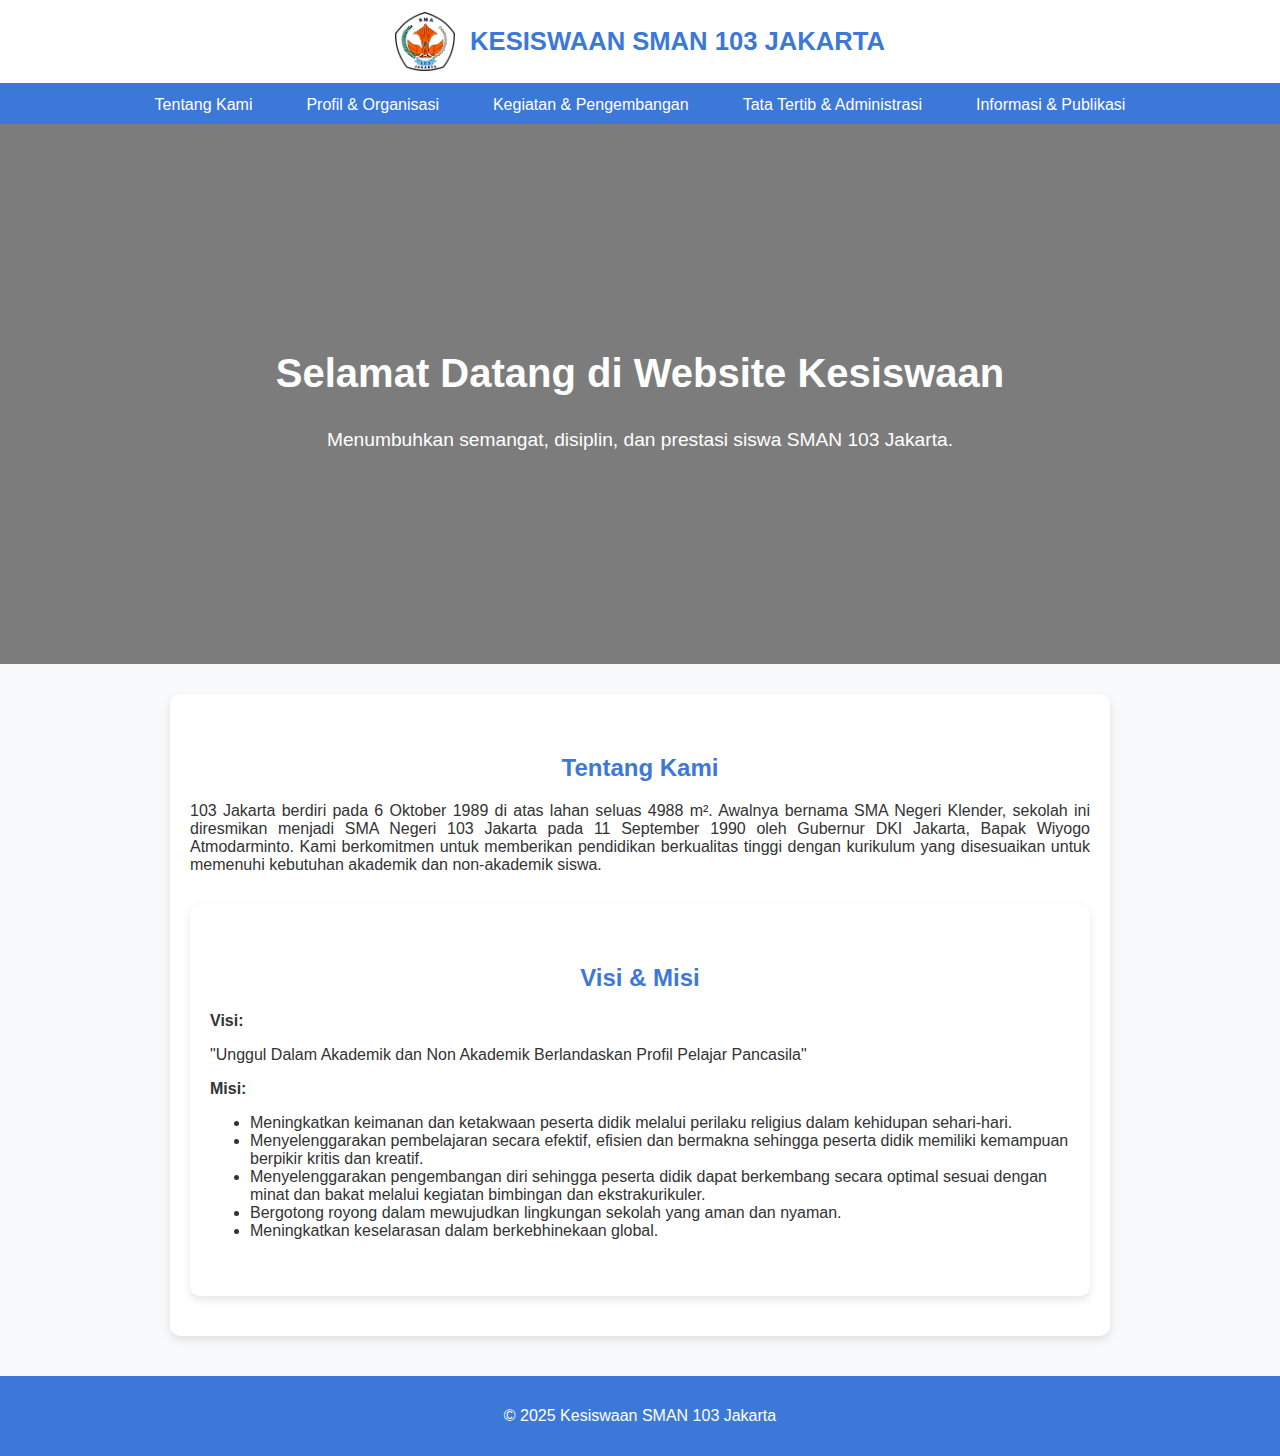
<file: index.html>
<!DOCTYPE html>
<html lang="id">

<head>
  <meta charset="UTF-8">
  <meta name="viewport" content="width=device-width, initial-scale=1.0">
  <title>Kesiswaan SMAN 103 Jakarta</title>
  <link rel="stylesheet" href="style.css">
</head>

<body>
  <header class="top-header">
    <div class="header-container">
      <img src="images/logo_103.png" alt="Logo SMAN 103 Jakarta" class="logo">
      <h1>KESISWAAN SMAN 103 JAKARTA</h1>
    </div>
  </header>

  <nav class="navbar">
    <ul>
      <li><a href="1 - index.html">Tentang Kami</a></li>
      <li><a href="2 - profil.html">Profil & Organisasi</a></li>
      <li><a href="3 - kegiatan.html">Kegiatan & Pengembangan</a></li>
      <li><a href="4 - tatatertib.html">Tata Tertib & Administrasi</a></li>
      <li><a href="5 - publikasi.html">Informasi & Publikasi</a></li>
    </ul>
  </nav>

  <section class="hero">
    <div class="hero-content">
      <h2>Selamat Datang di Website Kesiswaan</h2>
      <p>Menumbuhkan semangat, disiplin, dan prestasi siswa SMAN 103 Jakarta.</p>
    </div>
  </section>
  <section class="content">
    <h2 style = "text-align:center;">Tentang Kami</h2>
    <p style = "text-align:justify;">103 Jakarta berdiri pada 6 Oktober 1989 di atas lahan seluas 4988 m². Awalnya bernama SMA Negeri Klender, sekolah ini diresmikan menjadi SMA Negeri 103 Jakarta pada 11 September 1990 oleh Gubernur DKI Jakarta, Bapak Wiyogo Atmodarminto.
      Kami berkomitmen untuk memberikan pendidikan berkualitas tinggi dengan kurikulum yang disesuaikan untuk memenuhi kebutuhan akademik dan non-akademik siswa.</p>
<section class="content">
    <h2 style = "text-align:center;">Visi & Misi</h2>
    <p><strong>Visi:</strong></p>
    "Unggul Dalam Akademik dan Non Akademik Berlandaskan Profil Pelajar Pancasila"
    <p><strong>Misi:</strong></p>
    <ul>
      <li>Meningkatkan keimanan dan ketakwaan peserta didik melalui perilaku religius dalam kehidupan sehari-hari.</li>
      <li>Menyelenggarakan pembelajaran secara efektif, efisien dan bermakna sehingga peserta didik memiliki kemampuan berpikir kritis dan kreatif.</li>
      <li>Menyelenggarakan pengembangan diri sehingga peserta didik dapat berkembang secara optimal sesuai dengan minat dan bakat melalui kegiatan bimbingan dan ekstrakurikuler.</li>
      <li>Bergotong royong dalam mewujudkan lingkungan sekolah yang aman dan nyaman.</li>
      <li>Meningkatkan keselarasan dalam berkebhinekaan global.</li>
    </ul>


</section>
  </section>

  <footer>
    <p>&copy; 2025 Kesiswaan SMAN 103 Jakarta</p>
  </footer>
</body>

</html>
</file>
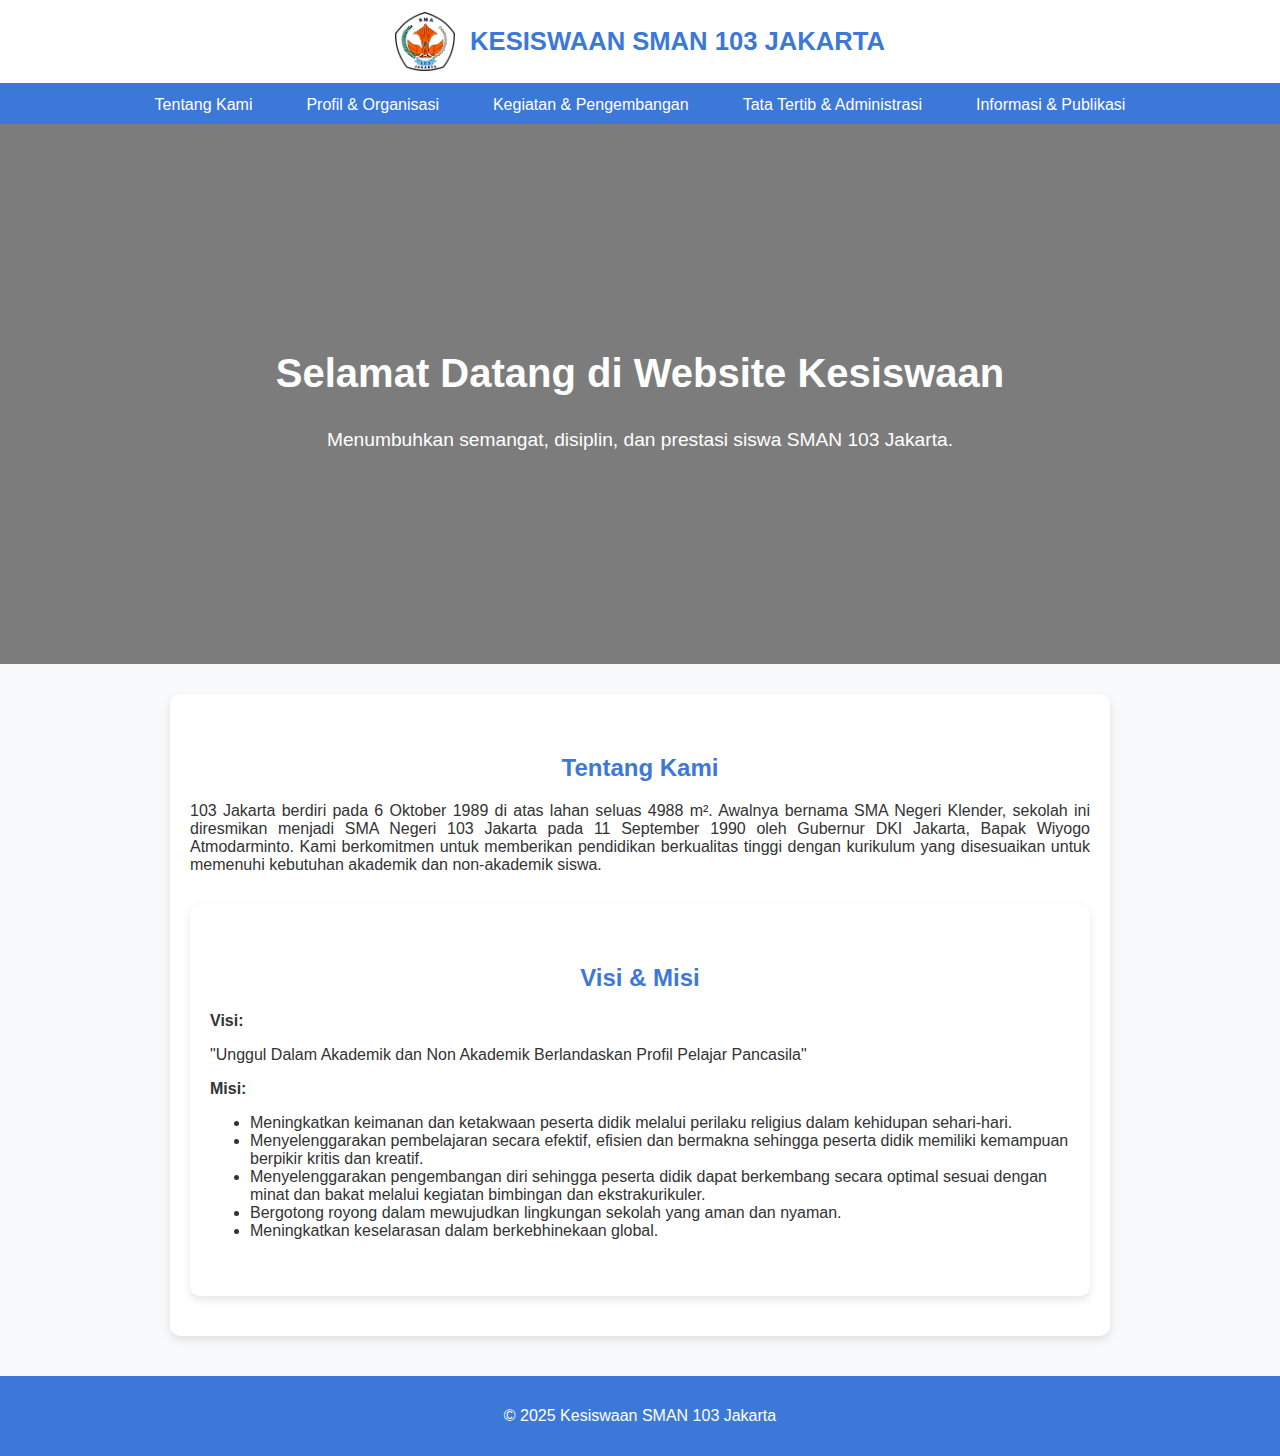
<file: 1 - index.html>
<!DOCTYPE html>
<html lang="id">

<head>
  <meta charset="UTF-8">
  <meta name="viewport" content="width=device-width, initial-scale=1.0">
  <title>Kesiswaan SMAN 103 Jakarta</title>
  <link rel="stylesheet" href="style.css">
</head>

<body>
  <header class="top-header">
    <div class="header-container">
      <img src="images/logo_103.png" alt="Logo SMAN 103 Jakarta" class="logo">
      <h1>KESISWAAN SMAN 103 JAKARTA</h1>
    </div>
  </header>

  <nav class="navbar">
    <ul>
      <li><a href="1 - index.html">Tentang Kami</a></li>
      <li><a href="2 - profil.html">Profil & Organisasi</a></li>
      <li><a href="3 - kegiatan.html">Kegiatan & Pengembangan</a></li>
      <li><a href="4 - tatatertib.html">Tata Tertib & Administrasi</a></li>
      <li><a href="5 - publikasi.html">Informasi & Publikasi</a></li>
    </ul>
  </nav>

  <section class="hero">
    <div class="hero-content">
      <h2>Selamat Datang di Website Kesiswaan</h2>
      <p>Menumbuhkan semangat, disiplin, dan prestasi siswa SMAN 103 Jakarta.</p>
    </div>
  </section>
  <section class="content">
    <h2 style = "text-align:center;">Tentang Kami</h2>
    <p style = "text-align:justify;">103 Jakarta berdiri pada 6 Oktober 1989 di atas lahan seluas 4988 m². Awalnya bernama SMA Negeri Klender, sekolah ini diresmikan menjadi SMA Negeri 103 Jakarta pada 11 September 1990 oleh Gubernur DKI Jakarta, Bapak Wiyogo Atmodarminto.
      Kami berkomitmen untuk memberikan pendidikan berkualitas tinggi dengan kurikulum yang disesuaikan untuk memenuhi kebutuhan akademik dan non-akademik siswa.</p>
<section class="content">
    <h2 style = "text-align:center;">Visi & Misi</h2>
    <p><strong>Visi:</strong></p>
    "Unggul Dalam Akademik dan Non Akademik Berlandaskan Profil Pelajar Pancasila"
    <p><strong>Misi:</strong></p>
    <ul>
      <li>Meningkatkan keimanan dan ketakwaan peserta didik melalui perilaku religius dalam kehidupan sehari-hari.</li>
      <li>Menyelenggarakan pembelajaran secara efektif, efisien dan bermakna sehingga peserta didik memiliki kemampuan berpikir kritis dan kreatif.</li>
      <li>Menyelenggarakan pengembangan diri sehingga peserta didik dapat berkembang secara optimal sesuai dengan minat dan bakat melalui kegiatan bimbingan dan ekstrakurikuler.</li>
      <li>Bergotong royong dalam mewujudkan lingkungan sekolah yang aman dan nyaman.</li>
      <li>Meningkatkan keselarasan dalam berkebhinekaan global.</li>
    </ul>


</section>
  </section>

  <footer>
    <p>&copy; 2025 Kesiswaan SMAN 103 Jakarta</p>
  </footer>
</body>

</html>
</file>
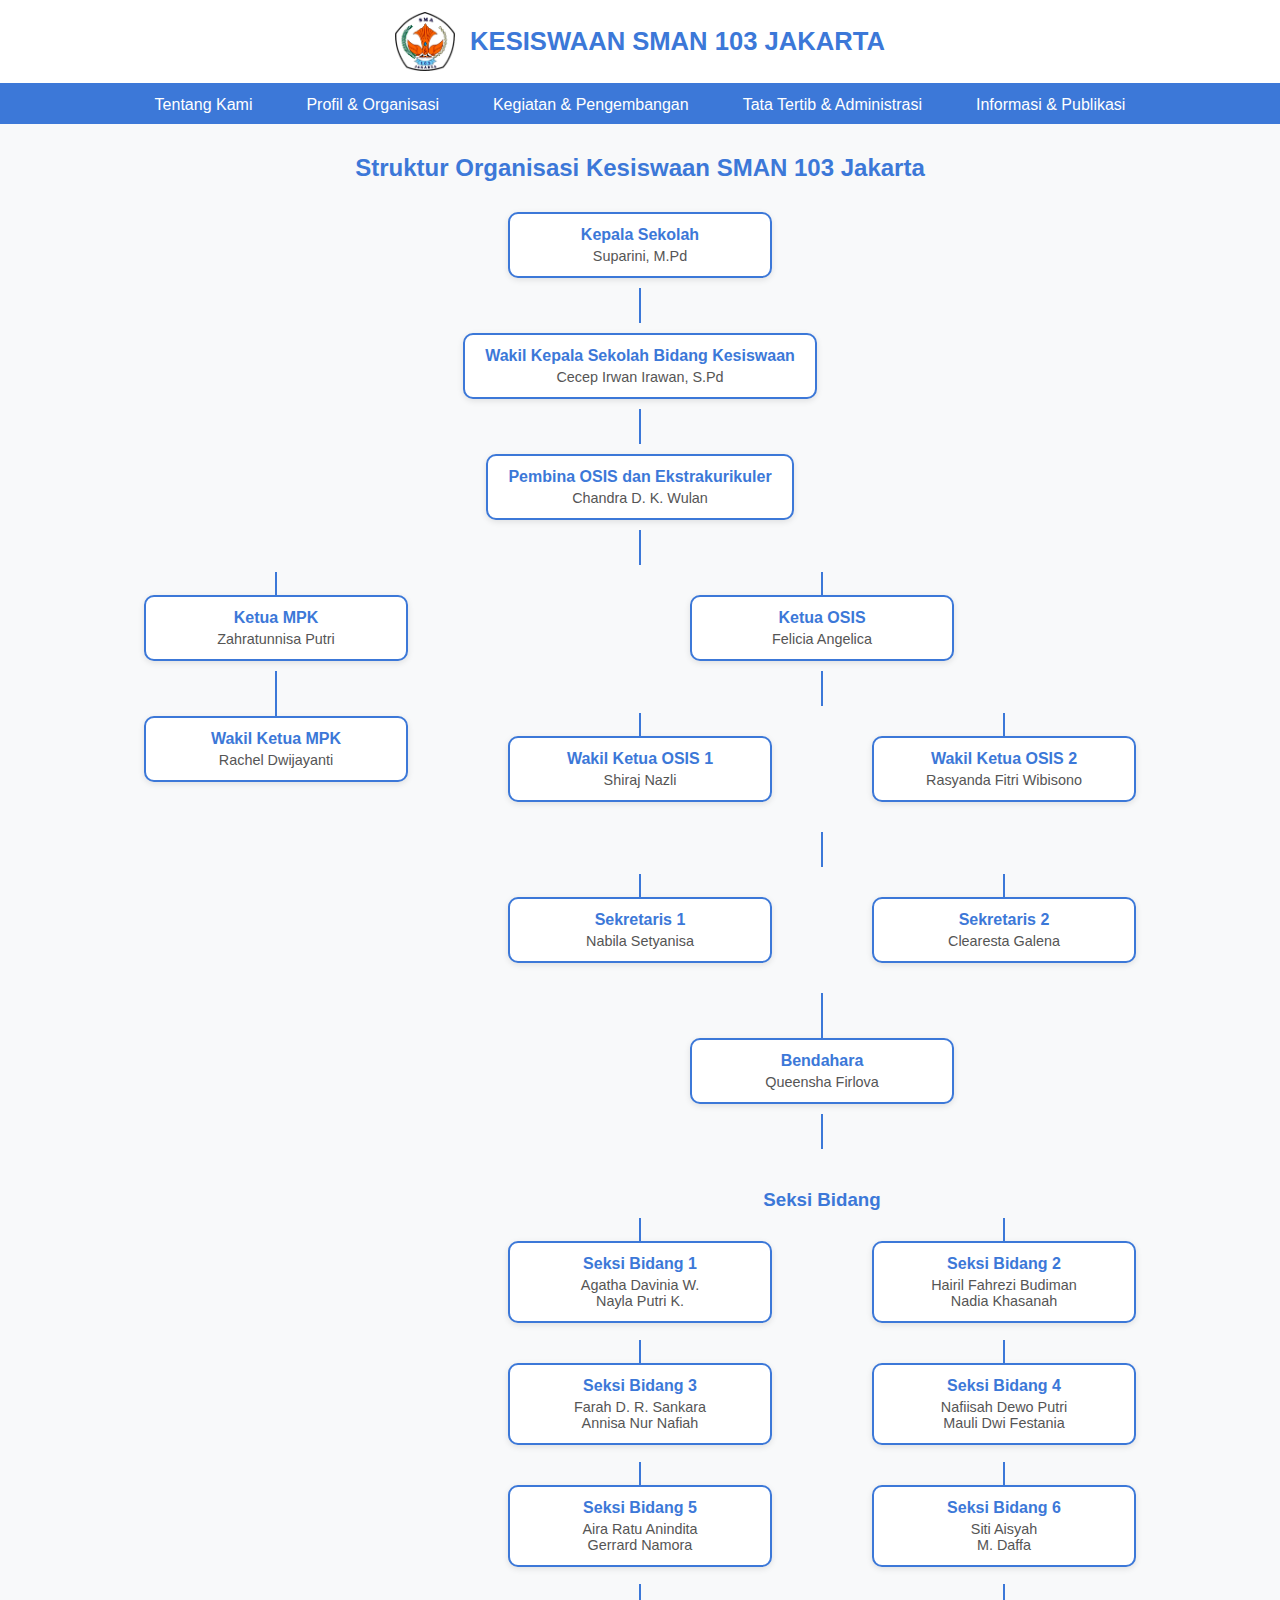
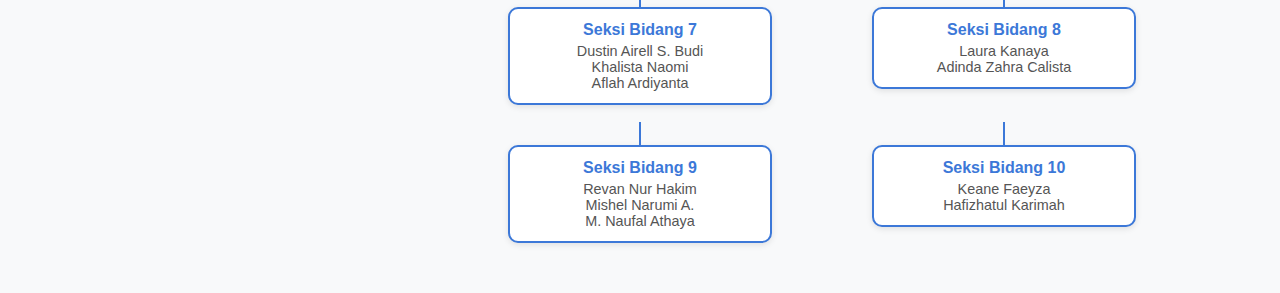
<file: 2 - profil.html>
<!DOCTYPE html>
<html lang="id">
<head>
  <meta charset="UTF-8">
  <meta name="viewport" content="width=device-width, initial-scale=1.0">
  <title>Kesiswaan SMAN 103 Jakarta</title>
  <link rel="stylesheet" href="style.css">
<style>
body {
  font-family: 'Poppins', sans-serif;
  background-color: #f8f9fa;
  color: #333;
  text-align: center;
  margin: 0;
  padding: 0;
}

/* Kotak jabatan */
.box {
  display: inline-block;
  background: #fff;
  border: 2px solid #3c78d8;
  border-radius: 10px;
  padding: 12px 20px;
  margin: 10px;
  min-width: 220px;
  box-shadow: 0 2px 6px rgba(0,0,0,0.1);
  position: relative;
}
.title { color: #3c78d8; font-weight: 600; }
.name { color: #555; font-size: 0.9em; margin-top: 4px; }

/* Garis vertikal */
.line-vertical {
  width: 2px;
  height: 35px;
  background: #3c78d8;
  margin: 0 auto;
}

/* Baris sejajar */
.row {
  display: flex;
  justify-content: center;
  align-items: flex-start;
  position: relative;
  margin: 20px 0;
  gap: 80px;
}

/* Garis kecil vertikal di atas box sejajar */
.row .box::before {
  content: "";
  position: absolute;
  top: -25px;
  left: 50%;
  width: 2px;
  height: 25px;
  background: #3c78d8;
  transform: translateX(-50%);
}

/* Responsif */
@media (max-width: 768px) {
  .row {
    flex-direction: column;
    gap: 15px;
  }
}
</style>
</head>
<body>
<header class="top-header">
    <div class="header-container">
      <img src="images/logo_103.png" alt="Logo SMAN 103 Jakarta" class="logo">
      <h1>KESISWAAN SMAN 103 JAKARTA</h1>
    </div>
  </header>

  <nav class="navbar">
    <ul>
      <li><a href="index.html">Tentang Kami</a></li>
      <li><a href="2 - profil.html">Profil & Organisasi</a></li>
      <li><a href="3 - kegiatan.html">Kegiatan & Pengembangan</a></li>
      <li><a href="4 - tatatertib.html">Tata Tertib & Administrasi</a></li>
      <li><a href="5 - publikasi.html">Informasi & Publikasi</a></li>
    </ul>
  </nav>

<h2 style="color:#3c78d8; margin-top:30px;">Struktur Organisasi Kesiswaan SMAN 103 Jakarta</h2>

<!-- Kepala Sekolah -->
<div class="box">
  <div class="title">Kepala Sekolah</div>
  <div class="name">Suparini, M.Pd</div>
</div>

<div class="line-vertical"></div>

<!-- Wakil Kepala Sekolah -->
<div class="box">
  <div class="title">Wakil Kepala Sekolah Bidang Kesiswaan</div>
  <div class="name">Cecep Irwan Irawan, S.Pd</div>
</div>

<div class="line-vertical"></div>

<!-- Pembina -->
<div class="box">
  <div class="title">Pembina OSIS dan Ekstrakurikuler</div>
  <div class="name">Chandra D. K. Wulan</div>
</div>

<div class="line-vertical"></div>

<!-- MPK dan OSIS sejajar -->
<div class="row">

  <!-- MPK -->
  <div>
    <div class="box">
      <div class="title">Ketua MPK</div>
      <div class="name">Zahratunnisa Putri</div>
    </div>
    <div class="line-vertical"></div>
    <div class="box">
      <div class="title">Wakil Ketua MPK</div>
      <div class="name">Rachel Dwijayanti</div>
    </div>
  </div>

  <!-- OSIS -->
  <div>
    <div class="box">
      <div class="title">Ketua OSIS</div>
      <div class="name">Felicia Angelica</div>
    </div>

    <div class="line-vertical"></div>

    <div class="row">
      <div class="box">
        <div class="title">Wakil Ketua OSIS 1</div>
        <div class="name">Shiraj Nazli</div>
      </div>
      <div class="box">
        <div class="title">Wakil Ketua OSIS 2</div>
        <div class="name">Rasyanda Fitri Wibisono</div>
      </div>
    </div>

    <div class="line-vertical"></div>

    <div class="row">
      <div class="box">
        <div class="title">Sekretaris 1</div>
        <div class="name">Nabila Setyanisa</div>
      </div>
      <div class="box">
        <div class="title">Sekretaris 2</div>
        <div class="name">Clearesta Galena</div>
      </div>
    </div>

    <div class="line-vertical"></div>

    <div class="box">
      <div class="title">Bendahara</div>
      <div class="name">Queensha Firlova</div>
    </div>

    <div class="line-vertical"></div>

    <h3 style="color:#3c78d8; margin-top:40px;">Seksi Bidang</h3>

    <div class="row">
      <div class="box">
        <div class="title">Seksi Bidang 1</div>
        <div class="name">Agatha Davinia W.<br>Nayla Putri K.</div>
      </div>
      <div class="box">
        <div class="title">Seksi Bidang 2</div>
        <div class="name">Hairil Fahrezi Budiman<br>Nadia Khasanah</div>
      </div>
    </div>

    <div class="row">
      <div class="box">
        <div class="title">Seksi Bidang 3</div>
        <div class="name">Farah D. R. Sankara<br>Annisa Nur Nafiah</div>
      </div>
      <div class="box">
        <div class="title">Seksi Bidang 4</div>
        <div class="name">Nafiisah Dewo Putri<br>Mauli Dwi Festania</div>
      </div>
    </div>

    <div class="row">
      <div class="box">
        <div class="title">Seksi Bidang 5</div>
        <div class="name">Aira Ratu Anindita<br>Gerrard Namora</div>
      </div>
      <div class="box">
        <div class="title">Seksi Bidang 6</div>
        <div class="name">Siti Aisyah<br>M. Daffa</div>
      </div>
    </div>

    <div class="row">
      <div class="box">
        <div class="title">Seksi Bidang 7</div>
        <div class="name">Dustin Airell S. Budi<br>Khalista Naomi<br>Aflah Ardiyanta</div>
      </div>
      <div class="box">
        <div class="title">Seksi Bidang 8</div>
        <div class="name">Laura Kanaya<br>Adinda Zahra Calista</div>
      </div>
    </div>

    <div class="row">
      <div class="box">
        <div class="title">Seksi Bidang 9</div>
        <div class="name">Revan Nur Hakim<br>Mishel Narumi A.<br>M. Naufal Athaya</div>
      </div>
      <div class="box">
        <div class="title">Seksi Bidang 10</div>
        <div class="name">Keane Faeyza<br>Hafizhatul Karimah</div>
      </div>
    </div>
  </div>
</div>

</body>
</html>
</file>
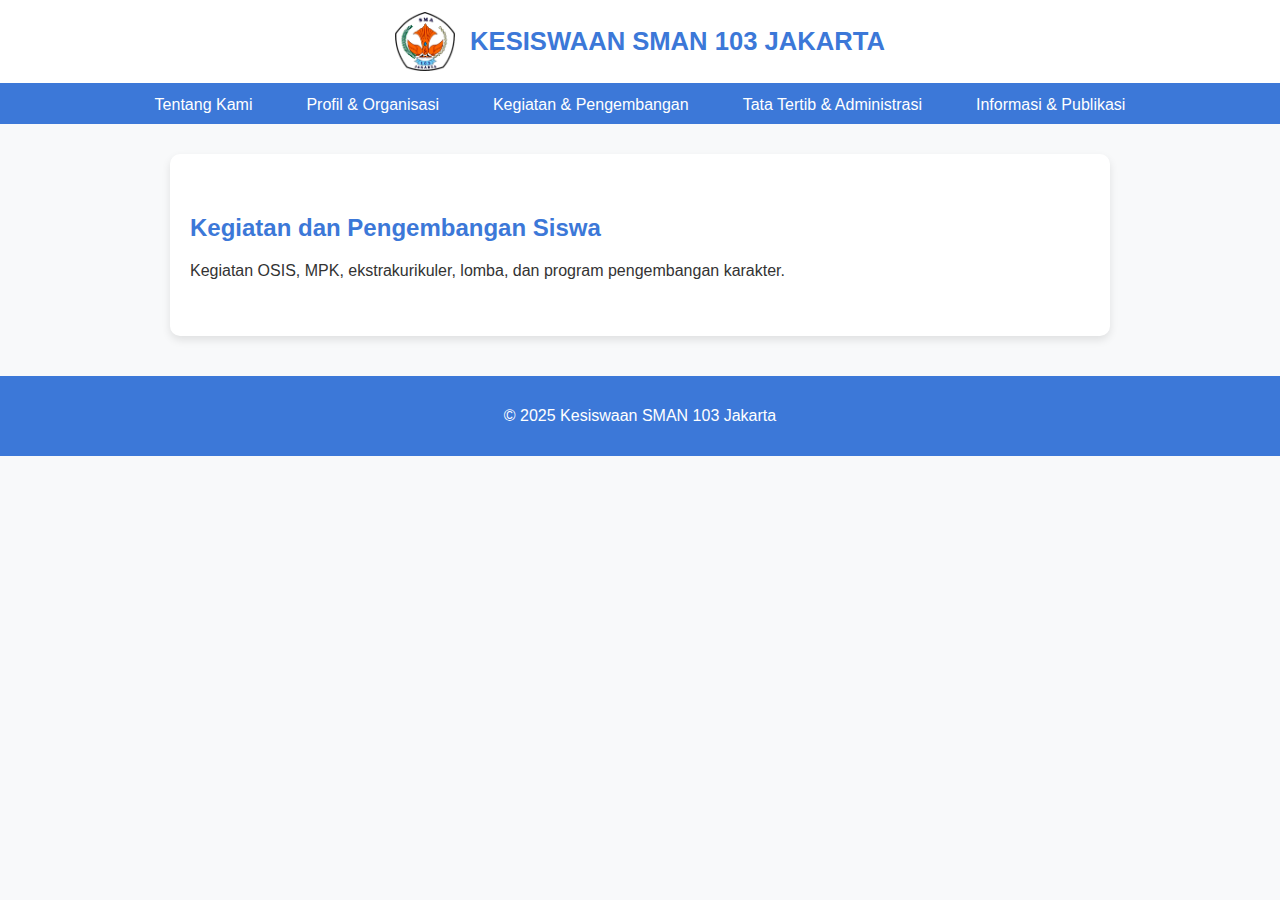
<file: 3 - kegiatan.html>
<!DOCTYPE html>
<html lang="id">

<head>
    <meta charset="UTF-8">
    <title>Kegiatan & Pengembangan | Kesiswaan SMAN 103</title>
    <link rel="stylesheet" href="style.css">
</head>

<body>
   <header class="top-header">
    <div class="header-container">
      <img src="images/logo_103.png" alt="Logo SMAN 103 Jakarta" class="logo">
      <h1>KESISWAAN SMAN 103 JAKARTA</h1>
    </div>
  </header>

    <nav class="navbar">
    <ul>
      <li><a href="1 - index.html">Tentang Kami</a></li>
      <li><a href="2 - profil.html">Profil & Organisasi</a></li>
      <li><a href="3 - kegiatan.html">Kegiatan & Pengembangan</a></li>
      <li><a href="4 - tatatertib.html">Tata Tertib & Administrasi</a></li>
      <li><a href="5 - publikasi.html">Informasi & Publikasi</a></li>
    </ul>
  </nav>
    <section class="content">
        <h2>Kegiatan dan Pengembangan Siswa</h2>
        <p>Kegiatan OSIS, MPK, ekstrakurikuler, lomba, dan program pengembangan karakter.</p>
    </section>

    <footer>
        <p>&copy; 2025 Kesiswaan SMAN 103 Jakarta</p>
    </footer>
</body>

</html>
</file>
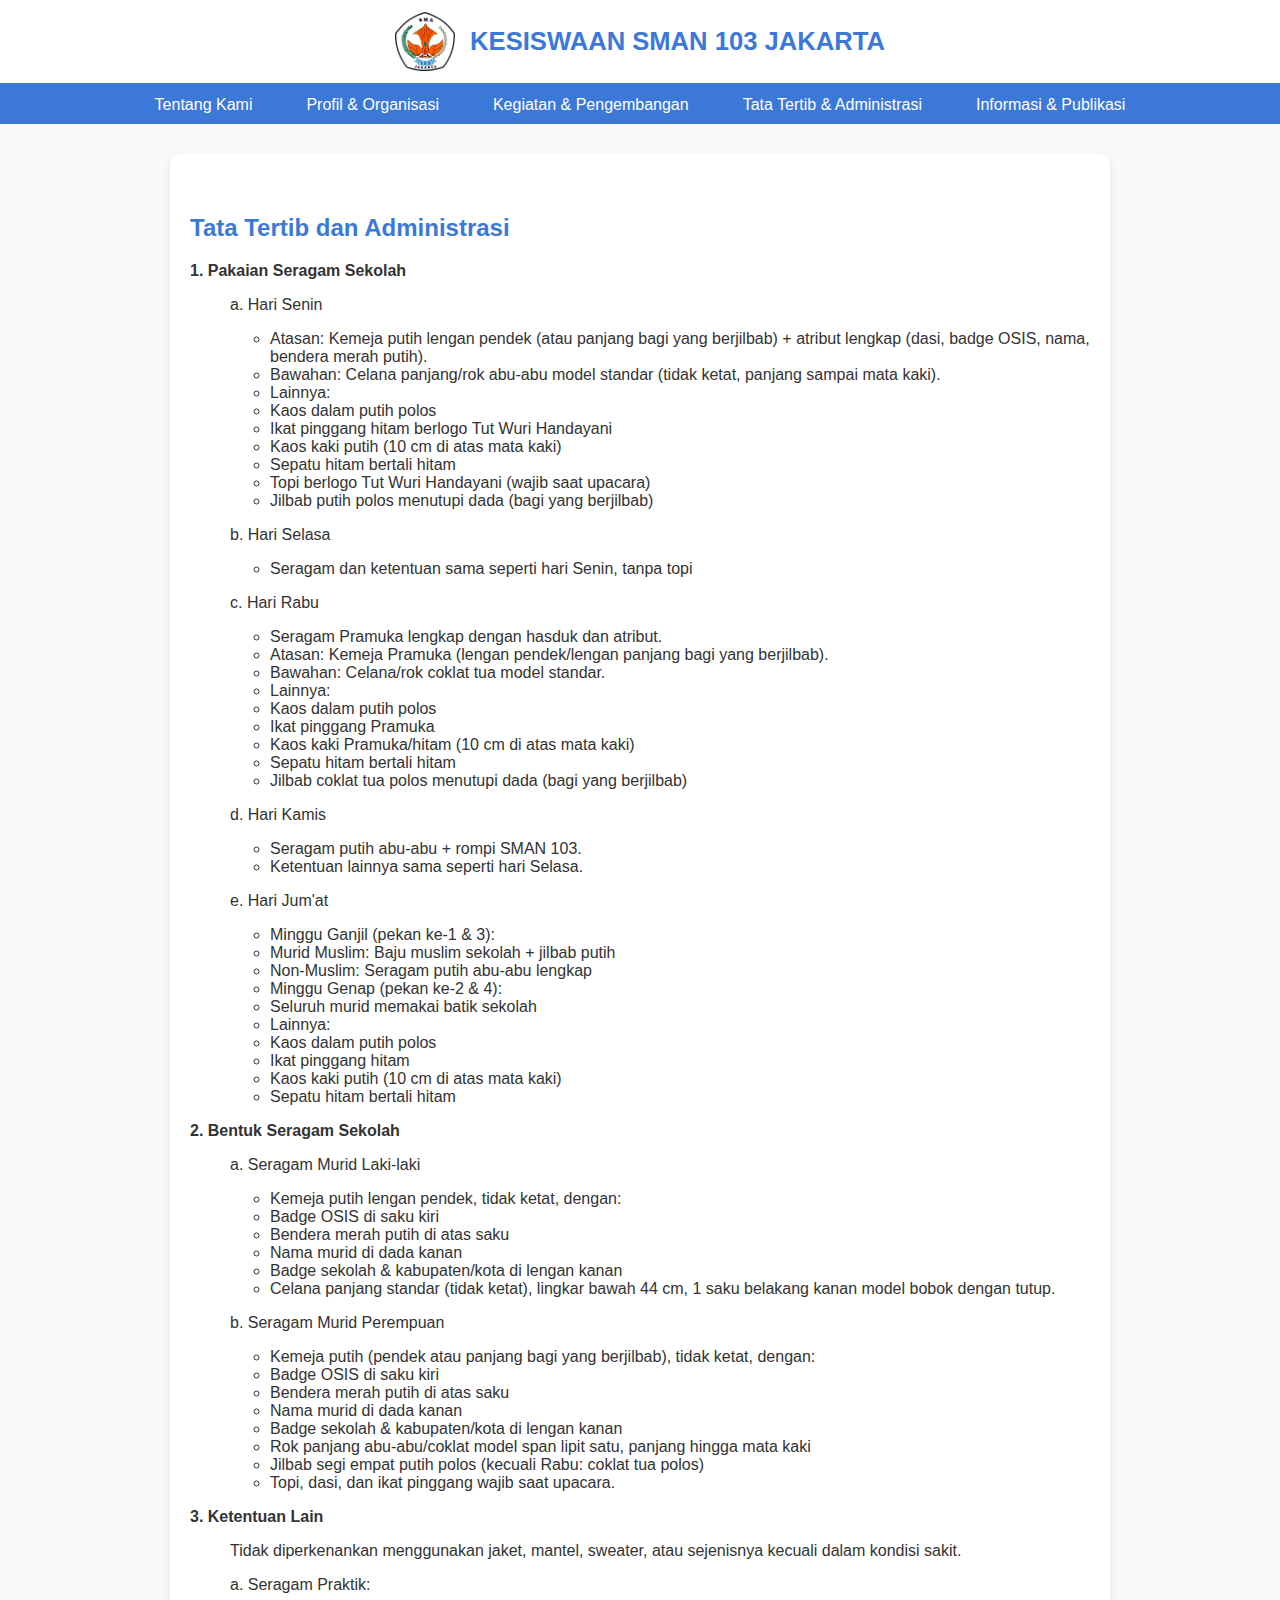
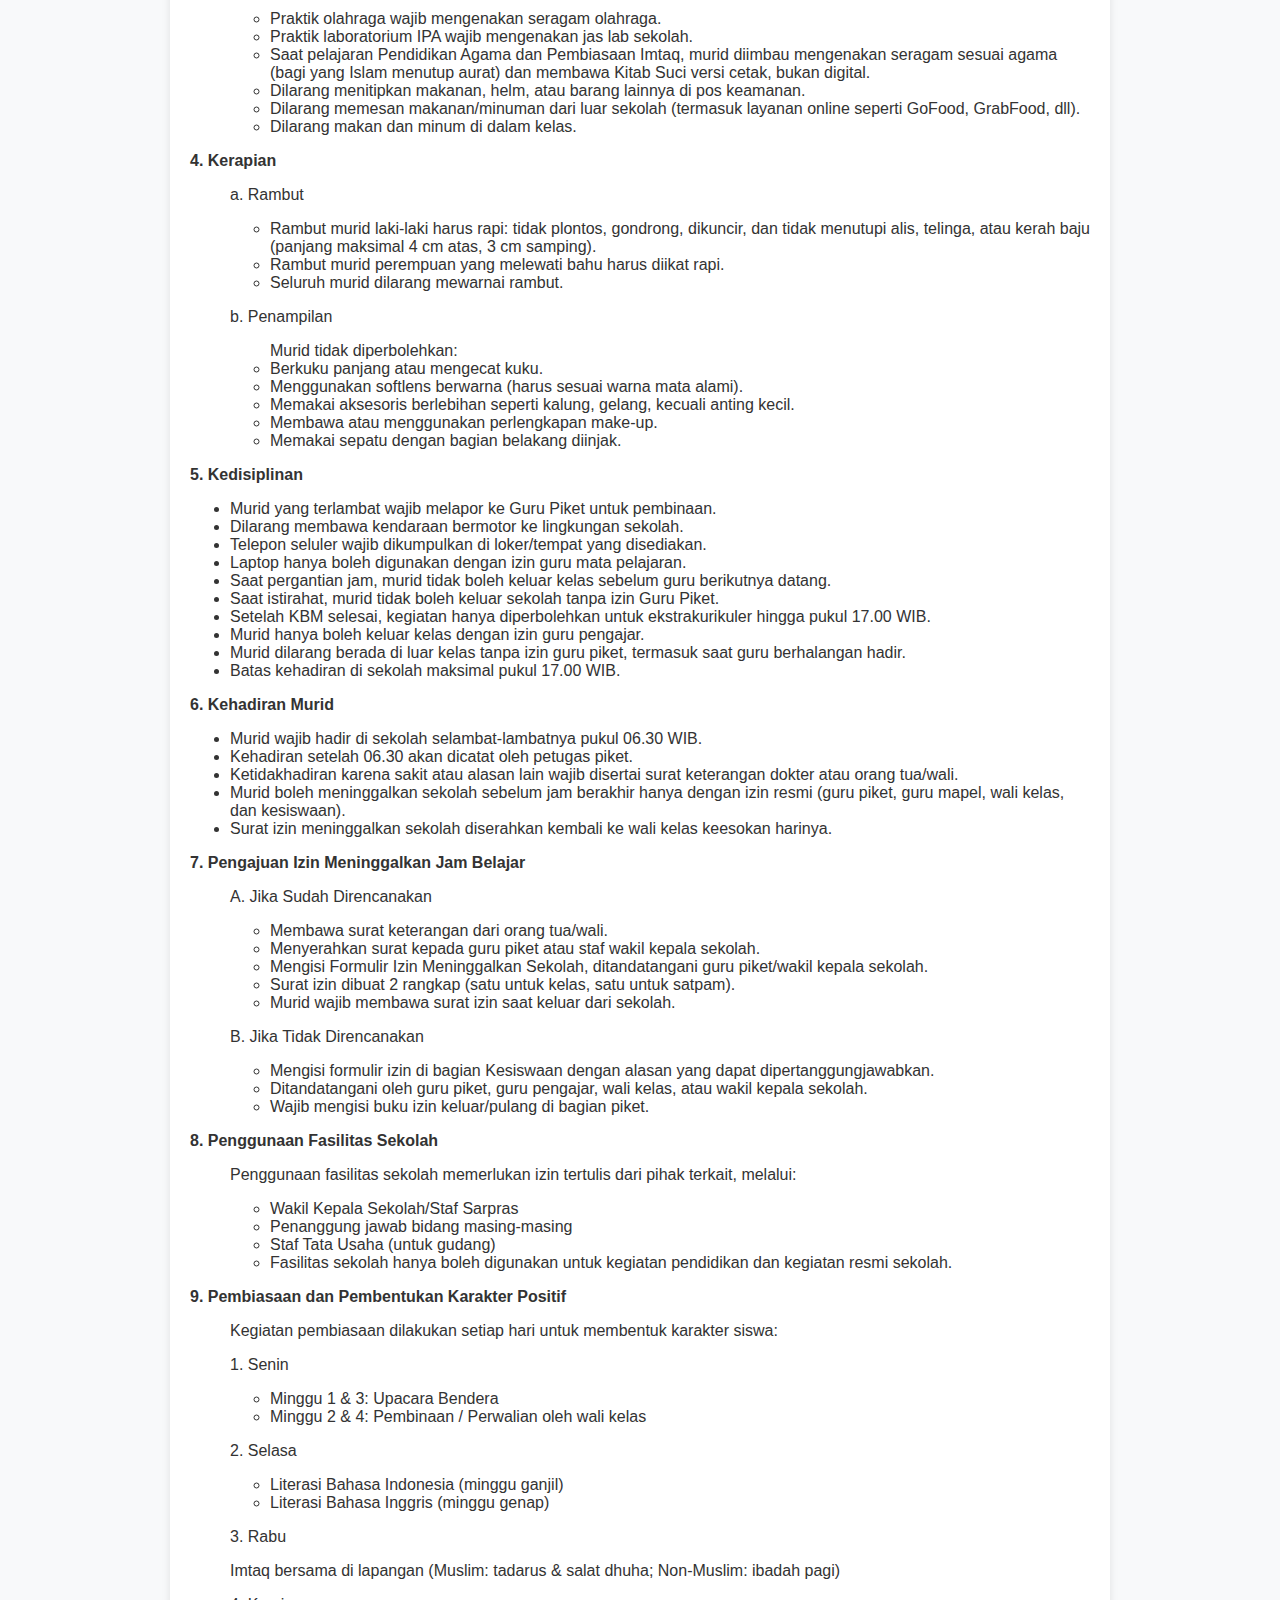
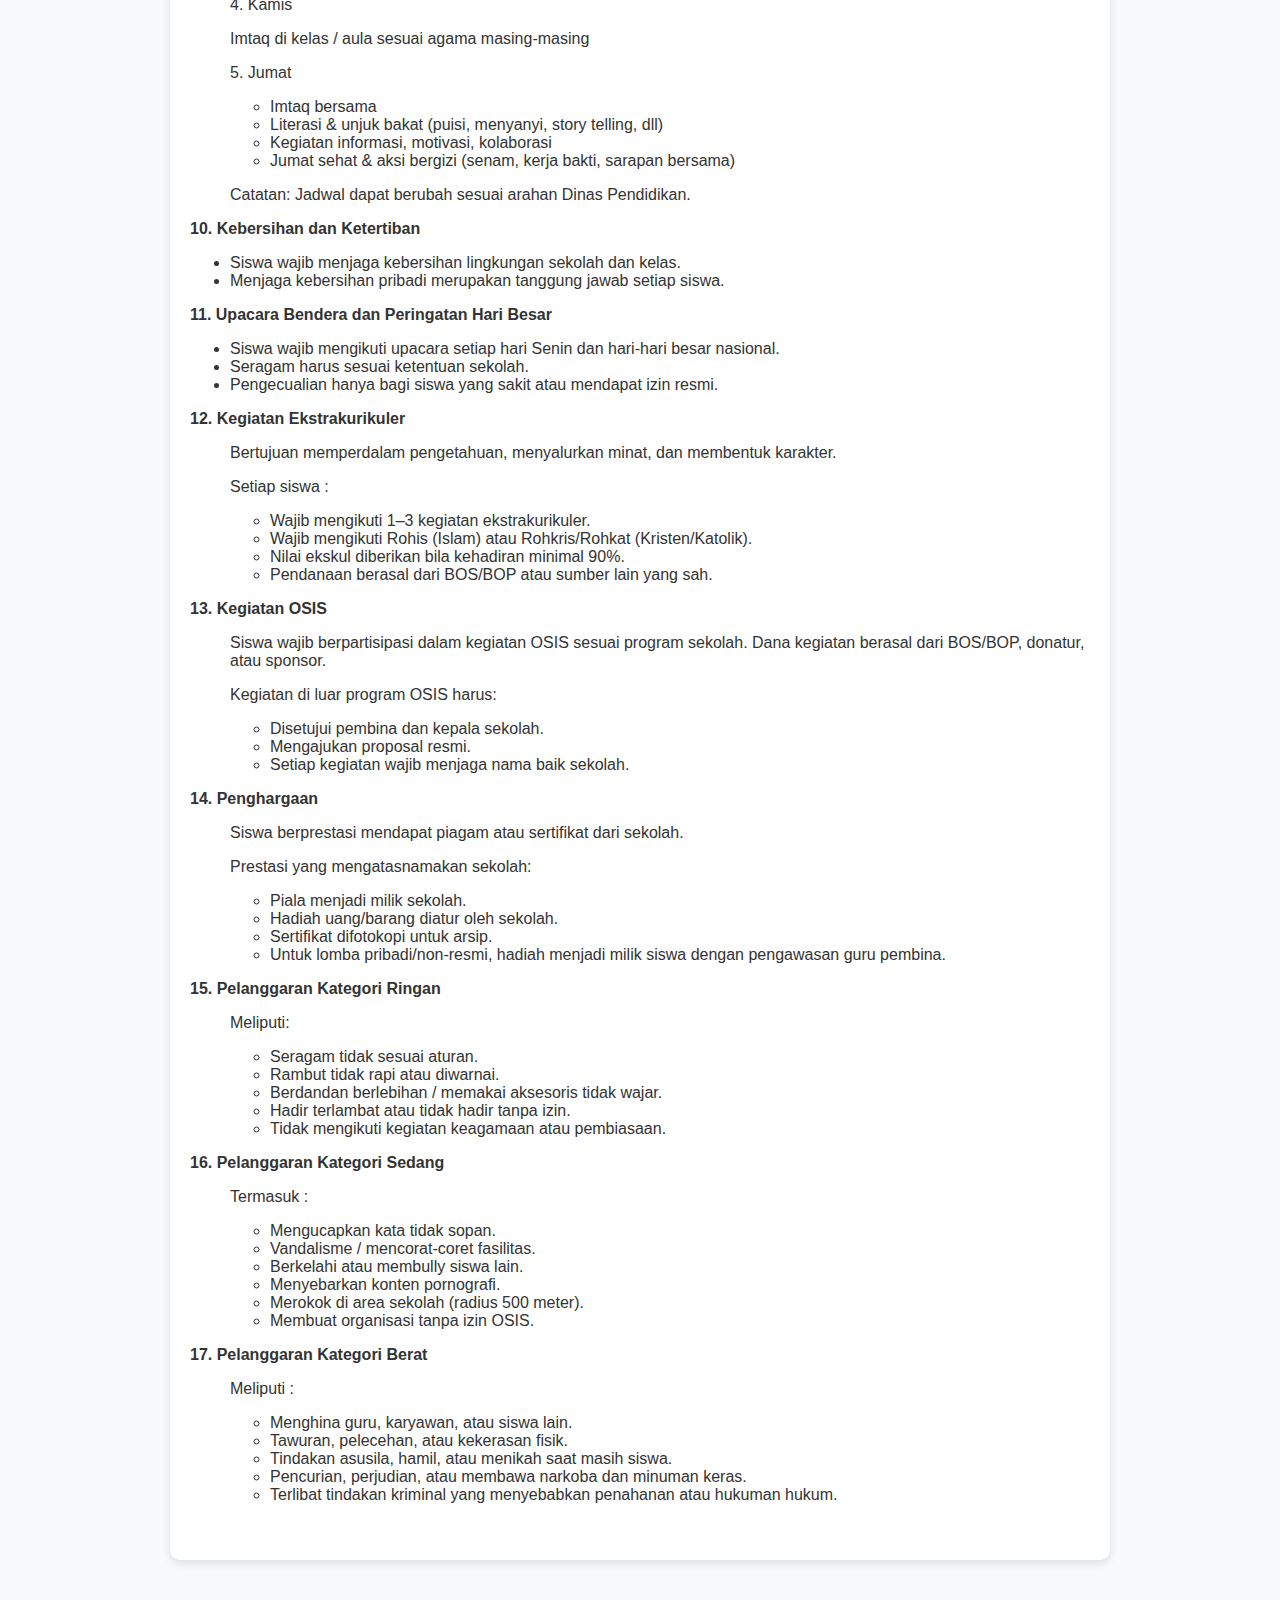
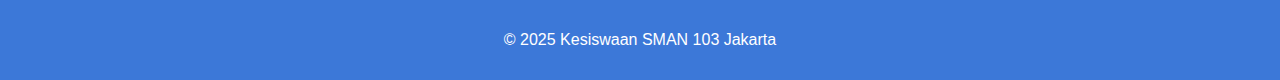
<file: 4 - tatatertib.html>
<!DOCTYPE html>
<html lang="id">

<head>
    <meta charset="UTF-8">
    <title>Tata Tertib & Administrasi | Kesiswaan SMAN 103</title>
    <link rel="stylesheet" href="style.css">
</head>

<body>
    <header class="top-header">
    <div class="header-container">
      <img src="images/logo_103.png" alt="Logo SMAN 103 Jakarta" class="logo">
      <h1>KESISWAAN SMAN 103 JAKARTA</h1>
    </div>
  </header>

    <nav class="navbar">
    <ul>
      <li><a href="index.html">Tentang Kami</a></li>
      <li><a href="2 - profil.html">Profil & Organisasi</a></li>
      <li><a href="3 - kegiatan.html">Kegiatan & Pengembangan</a></li>
      <li><a href="4 - tatatertib.html">Tata Tertib & Administrasi</a></li>
      <li><a href="5 - publikasi.html">Informasi & Publikasi</a></li>
    </ul>
  </nav>

    <section class="content">
        <h2>Tata Tertib dan Administrasi</h2>
        <p><strong>1. Pakaian Seragam Sekolah</strong></p>
        <ul>
        <p> a. Hari Senin</p>
        <ul>
          <li>Atasan: Kemeja putih lengan pendek (atau panjang bagi yang berjilbab) + atribut lengkap (dasi, badge OSIS, nama, bendera merah putih).
          <li>Bawahan: Celana panjang/rok abu-abu model standar (tidak ketat, panjang sampai mata kaki).</li>
          <Li>Lainnya:</Li>
            <Li>Kaos dalam putih polos</Li>
            <Li>Ikat pinggang hitam berlogo Tut Wuri Handayani</Li>
            <Li>Kaos kaki putih (10 cm di atas mata kaki)</Li>
            <Li>Sepatu hitam bertali hitam</Li>
            <Li>Topi berlogo Tut Wuri Handayani (wajib saat upacara)</Li>
            <Li>Jilbab putih polos menutupi dada (bagi yang berjilbab)
          </li></Li>
        </ul>
        <p> b. Hari Selasa</p>
        <ul>
          <li>Seragam dan ketentuan sama seperti hari Senin, tanpa topi
          </li></Li></ul>
          <p> c. Hari Rabu</p>
        <ul>
          <li>Seragam Pramuka lengkap dengan hasduk dan atribut.
          <Li>Atasan: Kemeja Pramuka (lengan pendek/lengan panjang bagi yang berjilbab).</Li>
          <Li>Bawahan: Celana/rok coklat tua model standar.</Li>
          <Li>Lainnya:</Li>
            <Li>Kaos dalam putih polos</Li>
            <Li>Ikat pinggang Pramuka</Li>
            <Li>Kaos kaki Pramuka/hitam (10 cm di atas mata kaki)</Li>
            <Li>Sepatu hitam bertali hitam</Li>
            <Li>Jilbab coklat tua polos menutupi dada (bagi yang berjilbab)</Li>
          </li></Li>
        </ul>
        <p> d. Hari Kamis</p>
        <ul>
          <li>Seragam putih abu-abu + rompi SMAN 103.</li>
          <Li>Ketentuan lainnya sama seperti hari Selasa.</Li>
          </li></Li>
        </ul>
        <p> e. Hari Jum'at</p>
        <ul>
          <li>Minggu Ganjil (pekan ke-1 & 3):</li>
            <Li>Murid Muslim: Baju muslim sekolah + jilbab putih</Li>
            <Li>Non-Muslim: Seragam putih abu-abu lengkap</Li>
          <Li>Minggu Genap (pekan ke-2 & 4): </Li>
            <Li>Seluruh murid memakai batik sekolah</Li>
          <Li>Lainnya:</Li>
            <Li>Kaos dalam putih polos</Li>
            <Li>Ikat pinggang hitam</Li>
            <Li>Kaos kaki putih (10 cm di atas mata kaki)</Li>
            <Li>Sepatu hitam bertali hitam</Li>
          </li></Li>
        </ul></ul>
        <p><strong>2. Bentuk Seragam Sekolah</strong></p>
        <ul>
        <p> a. Seragam Murid Laki-laki</p>
        <ul>
          <li>Kemeja putih lengan pendek, tidak ketat, dengan:</li>
            <Li>Badge OSIS di saku kiri</Li>
            <Li>Bendera merah putih di atas saku</Li>
            <Li>Nama murid di dada kanan</Li>
            <Li>Badge sekolah & kabupaten/kota di lengan kanan</Li>
          <Li>Celana panjang standar (tidak ketat), lingkar bawah 44 cm, 1 saku belakang kanan model bobok dengan tutup.</Li>  
          </Li></Li>
        </ul>
        <p> b. Seragam Murid Perempuan</p>
        <ul>
          <li>Kemeja putih (pendek atau panjang bagi yang berjilbab), tidak ketat, dengan:</li>
            <Li>Badge OSIS di saku kiri</Li>
            <Li>Bendera merah putih di atas saku</Li>
            <Li>Nama murid di dada kanan</Li>
            <Li>Badge sekolah & kabupaten/kota di lengan kanan</Li>
          <Li>Rok panjang abu-abu/coklat model span lipit satu, panjang hingga mata kaki</Li>
          <Li>Jilbab segi empat putih polos (kecuali Rabu: coklat tua polos)</Li>
            <Li>Topi, dasi, dan ikat pinggang wajib saat upacara.</Li>
          </Li></Li>
        </ul></ul>
        <p><strong>3. Ketentuan Lain</strong></p>
        <ul>
          <p>Tidak diperkenankan menggunakan jaket, mantel, sweater, atau sejenisnya kecuali dalam kondisi sakit.</p> 
            <p> a. Seragam Praktik:</p>
            <ul>
            <Li>Praktik olahraga wajib mengenakan seragam olahraga.</Li>
            <Li>Praktik laboratorium IPA wajib mengenakan jas lab sekolah.</Li>
            <Li>Saat pelajaran Pendidikan Agama dan Pembiasaan Imtaq, murid diimbau mengenakan seragam sesuai agama (bagi yang Islam menutup aurat) dan membawa Kitab Suci versi cetak, bukan digital.</Li>
            <Li>Dilarang menitipkan makanan, helm, atau barang lainnya di pos keamanan.</Li>
            <Li>Dilarang memesan makanan/minuman dari luar sekolah (termasuk layanan online seperti GoFood, GrabFood, dll).</Li>
            <Li>Dilarang makan dan minum di dalam kelas.</Li>
          </Li></Li>
        </ul></ul>
        <p><strong>4. Kerapian</strong></p>
        <ul>
        <p> a. Rambut</p>
            <ul>
          <Li>Rambut murid laki-laki harus rapi: tidak plontos, gondrong, dikuncir, dan tidak menutupi alis, telinga, atau kerah baju (panjang maksimal 4 cm atas, 3 cm samping).</Li>
          <Li>Rambut murid perempuan yang melewati bahu harus diikat rapi.</Li>
          <Li>Seluruh murid dilarang mewarnai rambut.</Li>
            </ul>

        <p> b. Penampilan</p>
        <ul>
          Murid tidak diperbolehkan:
          <Li>Berkuku panjang atau mengecat kuku.</Li>
          <Li>Menggunakan softlens berwarna (harus sesuai warna mata alami).</Li>
          <Li>Memakai aksesoris berlebihan seperti kalung, gelang, kecuali anting kecil.</Li>
          <Li>Membawa atau menggunakan perlengkapan make-up.</Li>
          <Li>Memakai sepatu dengan bagian belakang diinjak.</Li>
        </ul>
        </ul>
            
        <p><strong>5. Kedisiplinan</strong></p>
        <ul>
          <Li>Murid yang terlambat wajib melapor ke Guru Piket untuk pembinaan.</Li>
          <Li>Dilarang membawa kendaraan bermotor ke lingkungan sekolah.</Li>
          <Li>Telepon seluler wajib dikumpulkan di loker/tempat yang disediakan.</Li>
          <Li>Laptop hanya boleh digunakan dengan izin guru mata pelajaran.</Li>
          <Li>Saat pergantian jam, murid tidak boleh keluar kelas sebelum guru berikutnya datang.</Li>
          <Li>Saat istirahat, murid tidak boleh keluar sekolah tanpa izin Guru Piket.</Li>
          <Li>Setelah KBM selesai, kegiatan hanya diperbolehkan untuk ekstrakurikuler hingga pukul 17.00 WIB.</Li>
          <Li>Murid hanya boleh keluar kelas dengan izin guru pengajar.</Li>
          <Li>Murid dilarang berada di luar kelas tanpa izin guru piket, termasuk saat guru berhalangan hadir.</Li>
          <Li>Batas kehadiran di sekolah maksimal pukul 17.00 WIB.</Li></Li>
        </ul>

        <p><strong>6. Kehadiran Murid</strong></p>
        <ul>
            <Li>Murid wajib hadir di sekolah selambat-lambatnya pukul 06.30 WIB.</Li>
            <Li>Kehadiran setelah 06.30 akan dicatat oleh petugas piket.</Li>
            <Li>Ketidakhadiran karena sakit atau alasan lain wajib disertai surat keterangan dokter atau orang tua/wali.</Li>
            <Li>Murid boleh meninggalkan sekolah sebelum jam berakhir hanya dengan izin resmi (guru piket, guru mapel, wali kelas, dan kesiswaan).</Li>
            <Li>Surat izin meninggalkan sekolah diserahkan kembali ke wali kelas keesokan harinya.</Li>
       </ul>

        <p><strong>7. Pengajuan Izin Meninggalkan Jam Belajar</strong></p>
        <ul>
        <p>A. Jika Sudah Direncanakan</p>
        <ul>
            <Li>Membawa surat keterangan dari orang tua/wali.</Li>
            <Li>Menyerahkan surat kepada guru piket atau staf wakil kepala sekolah.</Li>
            <Li>Mengisi Formulir Izin Meninggalkan Sekolah, ditandatangani guru piket/wakil kepala sekolah.</Li>
            <Li>Surat izin dibuat 2 rangkap (satu untuk kelas, satu untuk satpam).</Li>
            <Li>Murid wajib membawa surat izin saat keluar dari sekolah.</Li>
        </ul></ul>
        <ul>
        <p>B. Jika Tidak Direncanakan</p>
        <ul>
            <Li>Mengisi formulir izin di bagian Kesiswaan dengan alasan yang dapat dipertanggungjawabkan.</Li>
            <Li>Ditandatangani oleh guru piket, guru pengajar, wali kelas, atau wakil kepala sekolah.</Li>
            <Li>Wajib mengisi buku izin keluar/pulang di bagian piket.</Li>
        </ul></ul>

        <p><strong>8. Penggunaan Fasilitas Sekolah</strong></p>
        <ul>
        <p>Penggunaan fasilitas sekolah memerlukan izin tertulis dari pihak terkait, melalui:</p>
        <ul>
            <Li>Wakil Kepala Sekolah/Staf Sarpras</Li>
            <Li>Penanggung jawab bidang masing-masing</Li>
            <Li>Staf Tata Usaha (untuk gudang)</Li>
            <Li>Fasilitas sekolah hanya boleh digunakan untuk kegiatan pendidikan dan kegiatan resmi sekolah.</Li>
        </ul></ul>

        <p><strong>9. Pembiasaan dan Pembentukan Karakter Positif</strong></p>
        <ul>
        <p>Kegiatan pembiasaan dilakukan setiap hari untuk membentuk karakter siswa:</p>
        </ul>
        <ul>
        <p>1. Senin</p>
        <ul>
        <li>Minggu 1 & 3: Upacara Bendera</li>
        <Li>Minggu 2 & 4: Pembinaan / Perwalian oleh wali kelas</Li>
        </ul></ul>
        <ul>
        <p>2. Selasa</p>
        <ul>
        <Li>Literasi Bahasa Indonesia (minggu ganjil)</Li>
        <Li>Literasi Bahasa Inggris (minggu genap)</Li>
        </ul></ul>
        <ul>
            <p>3. Rabu</p>
            <p>Imtaq bersama di lapangan (Muslim: tadarus & salat dhuha; Non-Muslim: ibadah pagi)</p>
        </ul>
        <ul>
            <p>4. Kamis</p>
            <p>Imtaq di kelas / aula sesuai agama masing-masing</p>
        </ul>
        <ul>
            <p>5. Jumat</p>
            <ul>
            <Li>Imtaq bersama</Li>
            <Li>Literasi & unjuk bakat (puisi, menyanyi, story telling, dll)</Li>
            <Li>Kegiatan informasi, motivasi, kolaborasi</Li>
            <Li>Jumat sehat & aksi bergizi (senam, kerja bakti, sarapan bersama)</Li>
            </ul>
            <p>Catatan: Jadwal dapat berubah sesuai arahan Dinas Pendidikan.</p>
        </ul>

        <p><strong>10. Kebersihan dan Ketertiban</strong></p>
        <ul>
            <Li>Siswa wajib menjaga kebersihan lingkungan sekolah dan kelas.</Li>
            <Li>Menjaga kebersihan pribadi merupakan tanggung jawab setiap siswa.</Li>
        </ul>

        <p><strong>11. Upacara Bendera dan Peringatan Hari Besar</strong></p>
        <ul>
            <Li>Siswa wajib mengikuti upacara setiap hari Senin dan hari-hari besar nasional.</Li>
            <Li>Seragam harus sesuai ketentuan sekolah.</Li>
            <Li>Pengecualian hanya bagi siswa yang sakit atau mendapat izin resmi.</Li>
        </ul>

        <p><strong>12. Kegiatan Ekstrakurikuler</strong></p>
        <ul>
            <p>Bertujuan memperdalam pengetahuan, menyalurkan minat, dan membentuk karakter.</p>
            <p>Setiap siswa :</p>
        <ul> 
            <Li>Wajib mengikuti 1–3 kegiatan ekstrakurikuler.</Li>
            <Li>Wajib mengikuti Rohis (Islam) atau Rohkris/Rohkat (Kristen/Katolik).</Li>
            <Li>Nilai ekskul diberikan bila kehadiran minimal 90%.</Li>
            <Li>Pendanaan berasal dari BOS/BOP atau sumber lain yang sah.</Li>
        </ul></ul>

        <p><strong>13. Kegiatan OSIS</strong></p>
        <ul>
            <p>Siswa wajib berpartisipasi dalam kegiatan OSIS sesuai program sekolah. Dana kegiatan berasal dari BOS/BOP, donatur, atau sponsor.</p>
            <p>Kegiatan di luar program OSIS harus:</p>
            <ul>
            <Li>Disetujui pembina dan kepala sekolah.</Li>
            <Li>Mengajukan proposal resmi.</Li>
            <Li>Setiap kegiatan wajib menjaga nama baik sekolah. </Li>
        </ul></ul>
        
        <p><strong>14. Penghargaan</strong></p>
        <ul>
            <p>Siswa berprestasi mendapat piagam atau sertifikat dari sekolah.</p>
            <p>Prestasi yang mengatasnamakan sekolah:</p>
            <ul>
            <Li>Piala menjadi milik sekolah.</Li>
            <Li>Hadiah uang/barang diatur oleh sekolah.</Li>
            <Li>Sertifikat difotokopi untuk arsip.</Li>
            <Li>Untuk lomba pribadi/non-resmi, hadiah menjadi milik siswa dengan pengawasan guru pembina.</Li>
        </ul></ul>

        <p><strong>15. Pelanggaran Kategori Ringan</strong></p>
            <ul>
                <p>Meliputi:</p>
                <ul>
                    <Li>Seragam tidak sesuai aturan.</Li>
                    <Li>Rambut tidak rapi atau diwarnai.</Li>
                    <Li>Berdandan berlebihan / memakai aksesoris tidak wajar.</Li>
                    <Li>Hadir terlambat atau tidak hadir tanpa izin.</Li>
                    <Li>Tidak mengikuti kegiatan keagamaan atau pembiasaan.</Li>
                </ul>
            </ul>

        <p><strong>16. Pelanggaran Kategori Sedang</strong></p>
            <ul>
                <p>Termasuk :</p>
                <ul>
                    <Li>Mengucapkan kata tidak sopan.</Li>
                    <Li>Vandalisme / mencorat-coret fasilitas.</Li>
                    <Li>Berkelahi atau membully siswa lain.</Li>
                    <Li>Menyebarkan konten pornografi.</Li>
                    <Li>Merokok di area sekolah (radius 500 meter).</Li>
                    <Li>Membuat organisasi tanpa izin OSIS.</Li>
                </ul>
            </ul>

        <p><strong>17. Pelanggaran Kategori Berat</strong></p>
            <ul>
                <p>Meliputi :</p>
                <ul>
                    <Li>Menghina guru, karyawan, atau siswa lain.</Li>
                    <Li>Tawuran, pelecehan, atau kekerasan fisik.</Li>
                    <Li>Tindakan asusila, hamil, atau menikah saat masih siswa.</Li>
                    <Li>Pencurian, perjudian, atau membawa narkoba dan minuman keras.</Li>
                    <Li>Terlibat tindakan kriminal yang menyebabkan penahanan atau hukuman hukum.</Li>
                </ul>
            </ul>
            
    </section>

    <footer>
        <p>&copy; 2025 Kesiswaan SMAN 103 Jakarta</p>
    </footer>
</body>

</html>
</file>
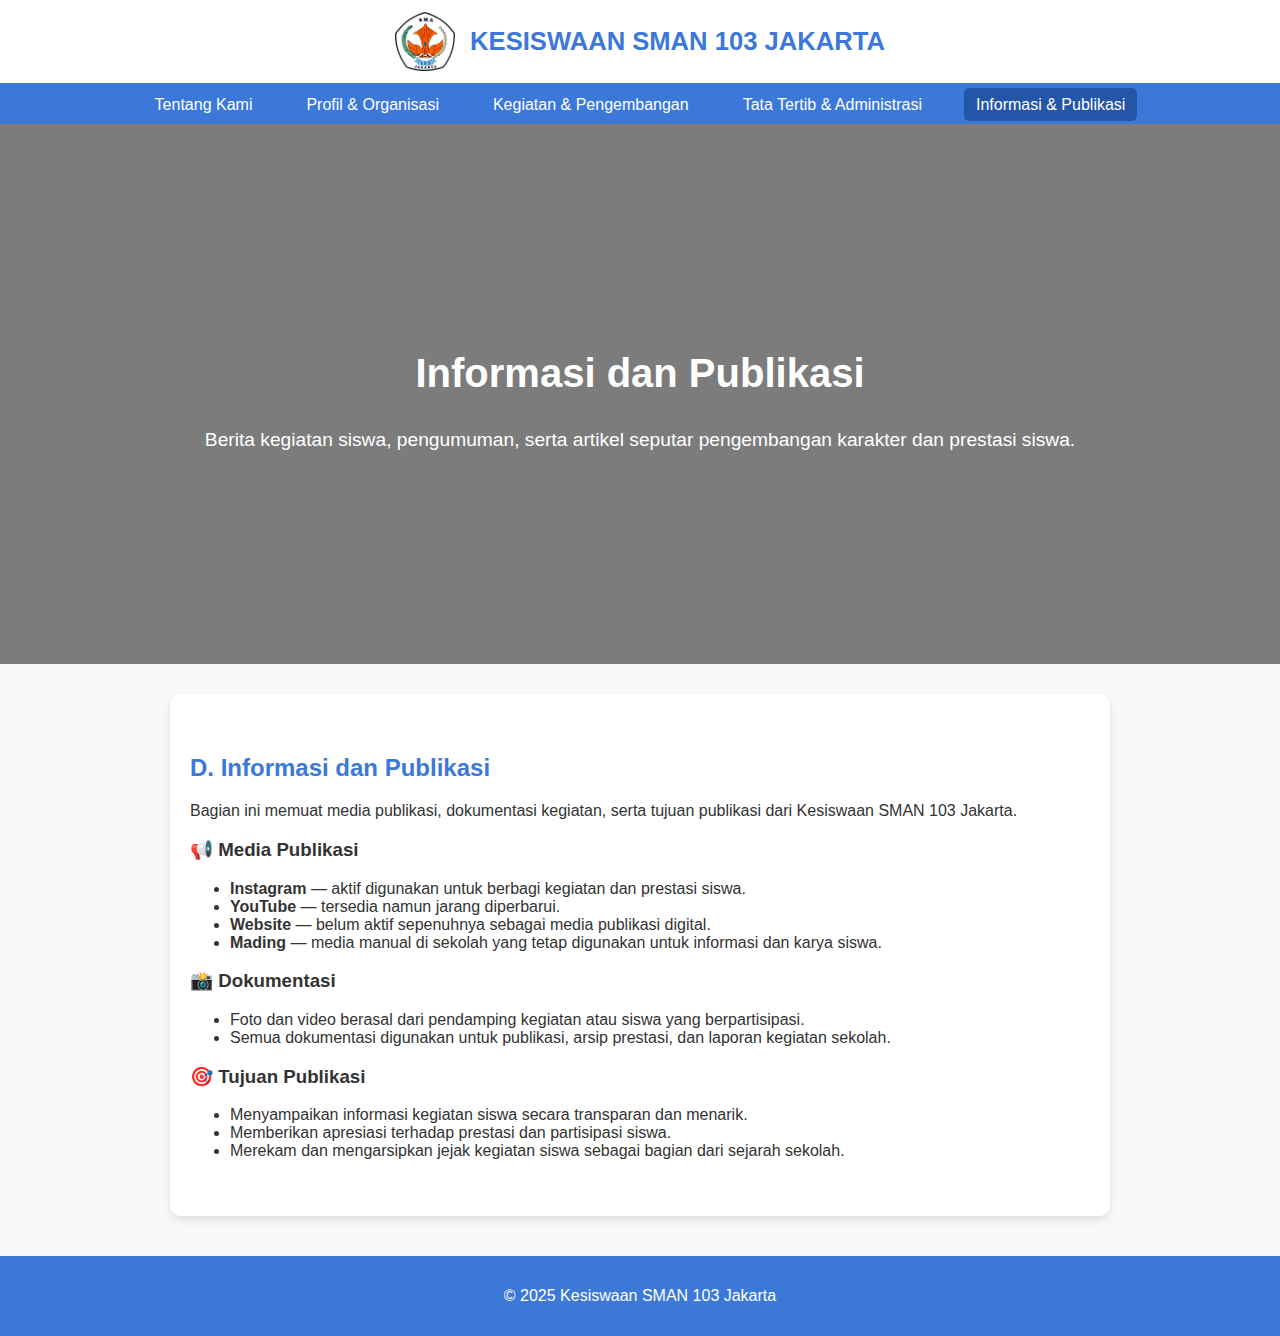
<file: 5 - publikasi.html>
<!DOCTYPE html>
<html lang="id">

<head>
    <meta charset="UTF-8">
    <title>Informasi & Publikasi | Kesiswaan SMAN 103</title>
    <link rel="stylesheet" href="style.css">
</head>

<body>
    <!-- Header -->
    <header class="top-header">
        <div class="header-container">
            <img src="images/logo_103.png" alt="Logo SMAN 103 Jakarta" class="logo">
            <h1>KESISWAAN SMAN 103 JAKARTA</h1>
        </div>
    </header>

    <!-- Navigasi -->
    <nav class="navbar">
        <ul>
            <li><a href="1 - index.html">Tentang Kami</a></li>
            <li><a href="2 - profil.html">Profil & Organisasi</a></li>
            <li><a href="3 - kegiatan.html">Kegiatan & Pengembangan</a></li>
            <li><a href="4 - tatatertib.html">Tata Tertib & Administrasi</a></li>
            <li><a href="5 - publikasi.html" class="active">Informasi & Publikasi</a></li>
        </ul>
    </nav>

    <!-- Hero Section -->
    <section class="hero">
        <div>
            <h2>Informasi dan Publikasi</h2>
            <p>Berita kegiatan siswa, pengumuman, serta artikel seputar pengembangan karakter dan prestasi siswa.</p>
        </div>
    </section>

    <!-- Konten Utama -->
    <section class="content">
        <h2>D. Informasi dan Publikasi</h2>
        <p>Bagian ini memuat media publikasi, dokumentasi kegiatan, serta tujuan publikasi dari Kesiswaan SMAN 103 Jakarta.</p>

        <h3>📢 Media Publikasi</h3>
        <ul>
            <li><strong>Instagram</strong> — aktif digunakan untuk berbagi kegiatan dan prestasi siswa.</li>
            <li><strong>YouTube</strong> — tersedia namun jarang diperbarui.</li>
            <li><strong>Website</strong> — belum aktif sepenuhnya sebagai media publikasi digital.</li>
            <li><strong>Mading</strong> — media manual di sekolah yang tetap digunakan untuk informasi dan karya siswa.</li>
        </ul>

        <h3>📸 Dokumentasi</h3>
        <ul>
            <li>Foto dan video berasal dari pendamping kegiatan atau siswa yang berpartisipasi.</li>
            <li>Semua dokumentasi digunakan untuk publikasi, arsip prestasi, dan laporan kegiatan sekolah.</li>
        </ul>

        <h3>🎯 Tujuan Publikasi</h3>
        <ul>
            <li>Menyampaikan informasi kegiatan siswa secara transparan dan menarik.</li>
            <li>Memberikan apresiasi terhadap prestasi dan partisipasi siswa.</li>
            <li>Merekam dan mengarsipkan jejak kegiatan siswa sebagai bagian dari sejarah sekolah.</li>
        </ul>
    </section>

    <!-- Footer -->
    <footer>
        <p>&copy; 2025 Kesiswaan SMAN 103 Jakarta</p>
    </footer>
</body>

</html>
</file>
<file: style.css>
body {
    font-family: 'Poppins', sans-serif;
    background-color: #f8f9fa;
    color: #333;
    margin: 0;
    padding: 0;
}

/* Header */
.top-header {
    background-color: #fff;
    border-bottom: 3px solid #3c78d8;
    padding: 10px 0;
    text-align: center;
}

.header-container {
    display: flex;
    justify-content: center;
    align-items: center;
    gap: 15px;
}

.logo {
    width: 60px;
    height: auto;
}

h1 {
    color: #3c78d8;
    font-size: 1.6rem;
    font-weight: 600;
}

/* Navbar */
.navbar {
    background-color: #3c78d8;
}

.navbar ul {
    list-style: none;
    display: flex;
    justify-content: center;
    padding: 10px 0;
    margin: 0;
}

.navbar ul li a {
    color: white;
    text-decoration: none;
    margin: 0 15px;
    padding: 8px 12px;
    border-radius: 5px;
    transition: 0.3s;
}

.navbar ul li a:hover,
.navbar ul li a.active {
    background-color: #2456a8;
}

/* Hero */
.hero {
    background: linear-gradient(rgba(0, 0, 0, 0.5), rgba(0, 0, 0, 0.5)),
        url('https://scontent.fcgk4-6.fna.fbcdn.net/v/t1.6435-9/115945821_323672415705443_2102656701385784646_n.jpg?_nc_cat=109&ccb=1-7&_nc_sid=cc71e4&_nc_ohc=vGKw1E181dcQ7kNvwGtq1q5&_nc_oc=AdlmMX6PdDBBvJMvGUgFvNGuJfYv9vx-MmpdqSFrARqsV_JtI9lJoJ9778GmHV5FQDM&_nc_zt=23&_nc_ht=scontent.fcgk4-6.fna&_nc_gid=VXzkh_KjSQnXFmUP_ag-VQ&oh=00_AfexrDmrpcsCpNVQmJsjtsAYknnejwYT4OpSFA7B2QGksA&oe=6916C975') center/cover;
    height: 60vh;
    display: flex;
    justify-content: center;
    align-items: center;
    text-align: center;
    color: white;
}

.hero h2 {
    font-size: 2.5rem;
}

.hero p {
    font-size: 1.2rem;
}

/* Content */
.content {
    padding: 40px 20px;
    max-width: 900px;
    margin: auto;
    background-color: #fff;
    box-shadow: 0 4px 8px rgba(0, 0, 0, 0.1);
    border-radius: 10px;
    margin-top: 30px;
}

.content h2 {
    color: #3c78d8;
}

/* Footer */
footer {
    background-color: #3c78d8;
    color: white;
    text-align: center;
    padding: 15px 0;
    margin-top: 40px;
}
</file>
